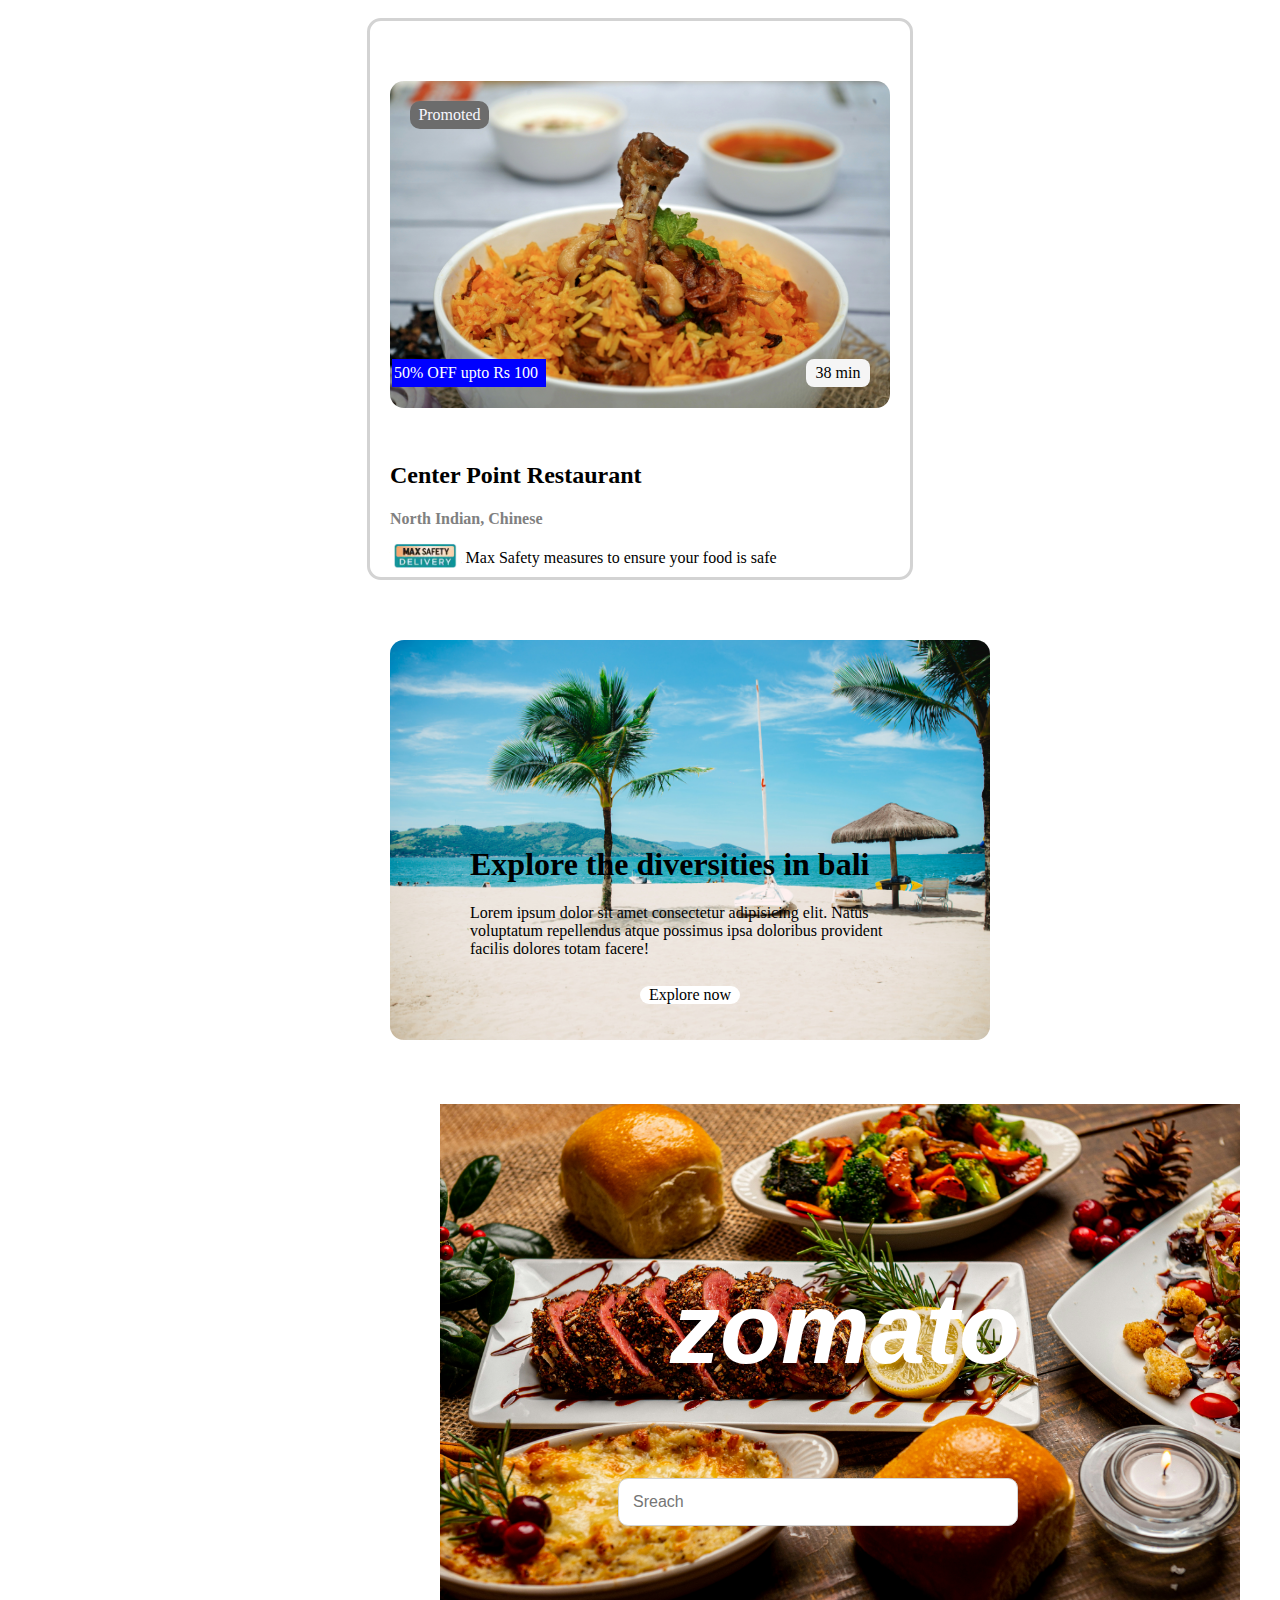
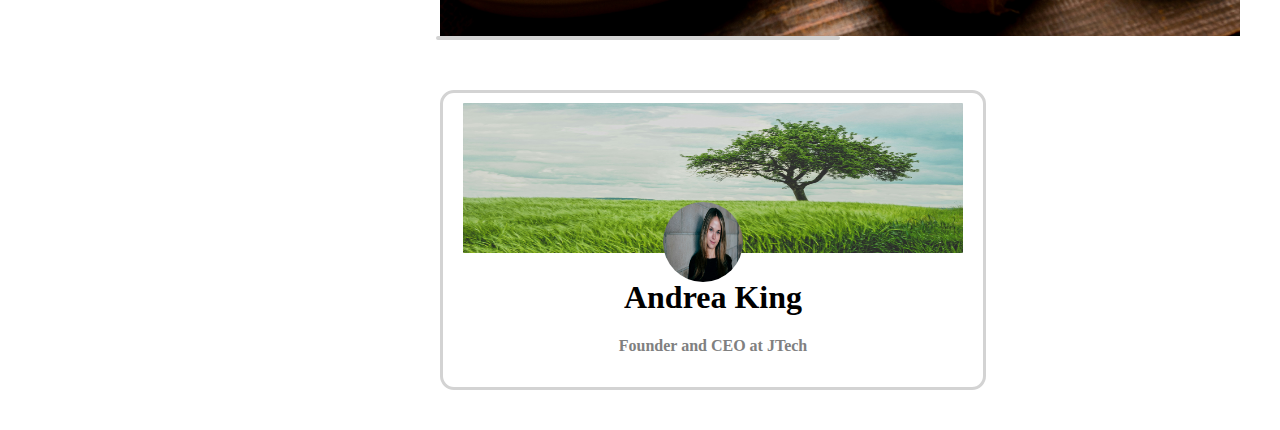
<file: ASSIGNMENT2/index.html>
<!DOCTYPE html>
<html lang="en">
<head>
    <meta charset="UTF-8">
    <meta name="viewport" content="width=device-width, initial-scale=1.0">
    <title>ASSIGNMENT 2</title>
    <link rel="stylesheet" href="style.css" >
</head>
<body>
    <div class="box1">
        <div class="inn-box">
            <img src="biryani.jpg" class="bir-img">
            <div class="i1">Promoted</div>
            <div class="i2">50% OFF upto Rs 100</div>
            <div class="i3">38 min</div>
        </div>
        <div class="info">
            <h2>Center Point Restaurant</h2>
            <h4 style="color: gray;">North Indian, Chinese</h4>
        </div>
        <div class="sub">
            <img src="sub.png" class="subb" alt="">Follows all Max Safety measures to ensure your food is safe</img>
        </div>
    </div>
    <div class="box2">
        <div class="inn-box">
            <img src="bali.jpg" class="img">
            <div class="desc">
            <h1>Explore the diversities in bali</h1>
            <p>Lorem ipsum dolor sit amet consectetur adipisicing elit. Natus voluptatum repellendus atque possimus ipsa doloribus provident facilis dolores totam facere!</p>
            </div>
            <div class="btn">Explore now</div>
        </div>
    </div>
    <div class="box3">
        <div class="inn-box2">
        <img src="food.jpg" class="f-img">
        <div class="head">
        <h1>zomato</h1>
        </div>
        <div class="navi">
            <input type="search" class="search" placeholder="Sreach">
        </div>
    </div>
   <div class="box4">
        <div class="b4">
            <img src="sc.jpg" class="s-img">
            <div class="hov">
                <img src="p.jpg" class="p-img">
            </div>
        </div>
            <div>
                <h1 style="text-align: center;">Andrea King</h1>
                <h4 style="color: gray; text-align: center;">Founder and CEO at JTech</h4>
            </div>
    </div>
</body>
</html>
</file>
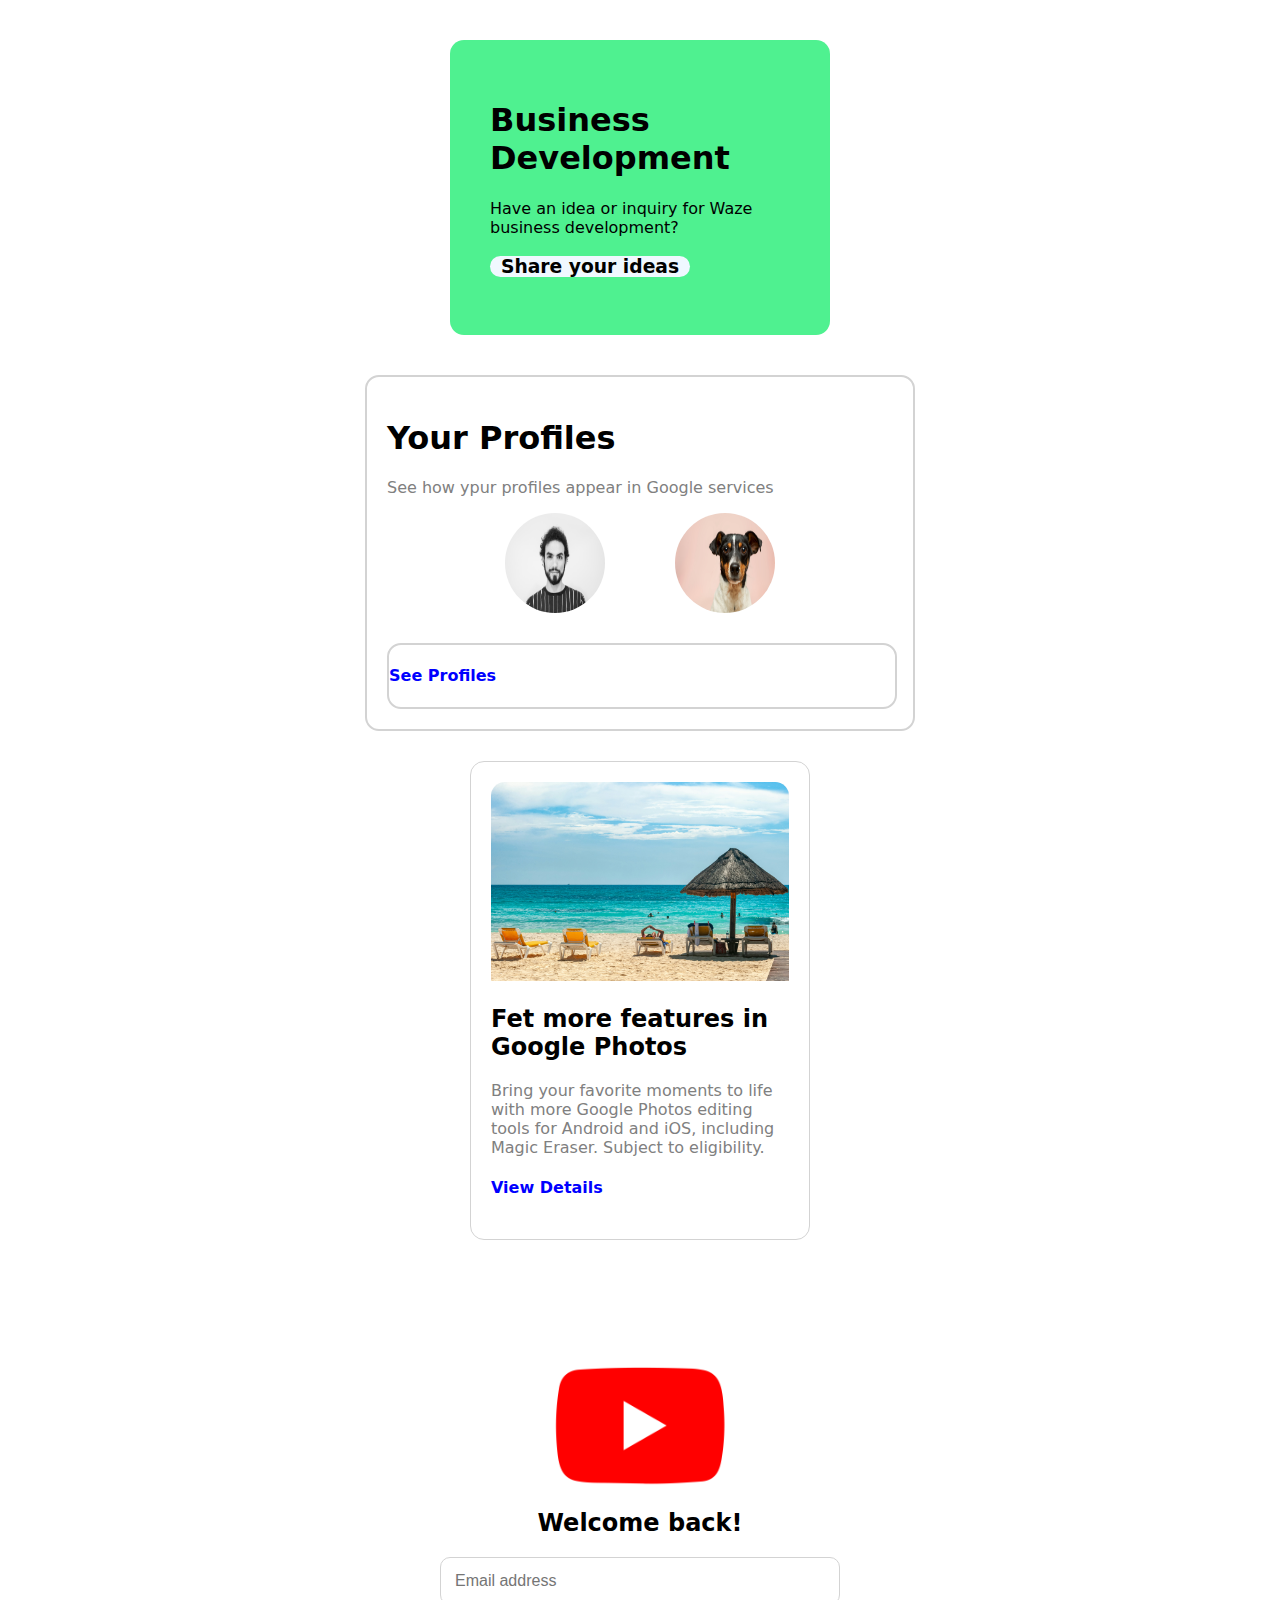
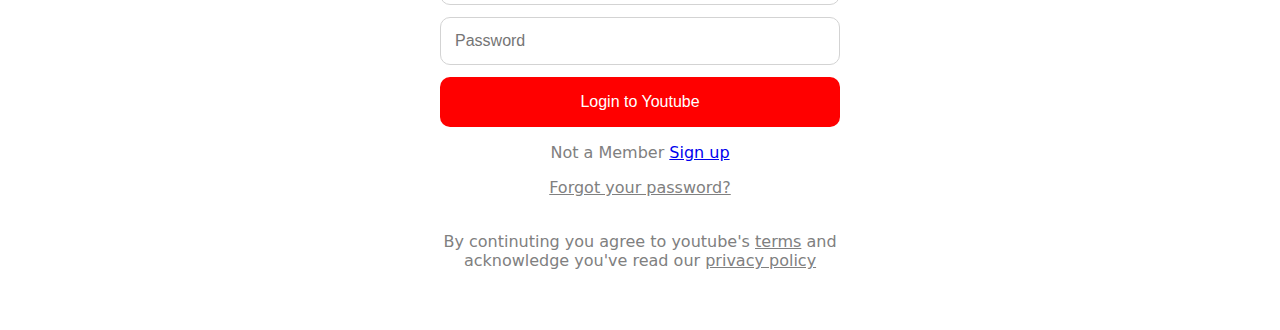
<file: assignment1.html>
<!DOCTYPE html>
<html lang="en">
<head>
    <meta charset="UTF-8">
    <meta name="viewport" content="width=device-width, initial-scale=1.0">
    <title>ASSIGNMENT 1</title>
    <link rel="stylesheet" href="style.css">
</head>
<body>
    <div class="box1">
        <h1>Business Development</h1>
        <p>
            Have an idea or inquiry for Waze business development?
        </p>
        <div class="inn-box">
            <h3 style="text-align: center;">Share your ideas</h3>
        </div>
    </div>
    <div class="box2">
        <h1>Your Profiles</h1>
        <p style="color: gray;">See how ypur profiles appear in Google services</p>
        <div class="flexbox">
            <img src="p1.jpg" class="img1">
            <img src="p2.jpg" class="img2">
        </div>
        <div class="border">
            <h4 style="color: blue;">See Profiles</h4>
        </div>
    </div>
    <div class="box3">
        <img src="p3.jpg" class="inn-img">
        <div class="info">
            <h2>Fet more features in Google Photos</h2>
            <p style="color: gray;">Bring your favorite moments to life with more Google Photos editing tools for Android and iOS, including Magic Eraser. Subject to eligibility.</p>
            <div class="in-box">
                <h4 style="color:blue">View Details</h4>
            </div>
        </div>
    </div>
    <br>
    <br>
    <div class="box4">
        <img src="Symbol-Youtube.png" class="img">
        <h2>Welcome back!</h2>
        <input type="text" class="input" placeholder="Email address">
        <input type="text" class="input" placeholder="Password">
        <button class="button">Login to Youtube</button>
        <div class="info">
            <p style="color: gray;">Not a Member <a href="https://google.com/Login">Sign up</a></p>
            <a href="https://google.com/Login" style="color: gray;">Forgot your password?</a>
            <br>
            <br>
            <p style="color: gray;">By continuting you agree to youtube's <a href="https://google.com/Login" style="color: gray;">terms</a> and acknowledge you've read our <a href="https://google.com/Login" style="color: gray;">privacy policy</a></p>
        </div>
    </div>
</body>
</html>
</file>
<file: ASSIGNMENT2/style.css>
,body{
    font-family:system-ui, -apple-system, BlinkMacSystemFont, 'Segoe UI', Roboto, Oxygen, Ubuntu, Cantarell, 'Open Sans', 'Helvetica Neue', sans-serif
}

.box1{
    width: 500px;
    border: 3px solid lightgray;
    border-radius: 14px;
    margin: 18px auto;
    padding: 10px 20px;
    position: relative;
}

.inn-box{
    width:100%;
    border:none;
    position: relative;
}
 .bir-img{
    width:100%;
    border-radius: 14px;
 }

.i1{
    position:absolute;
    top: 0;
    width: 75px;
    border: none;
    border-radius: 10px;
    margin: 20px;
    padding: 5px 2px;
    background-color: rgb(108, 108, 108);
    color: ghostwhite;
    text-align: center;

}

.i2{
    position:absolute;
    left: -18px;
    bottom: 5px;
    width: 150px;
    border: none;
    margin: 20px;
    padding: 5px 2px;
    background-color: blue;
    color: white;

}

.i3{
    position:absolute;
    right: 0;
    bottom: 5px;
    width: 60px;
    border-radius: 8px;
    margin: 20px;
    padding: 5px 2px;
    background-color: whitesmoke;
    color: black;
    text-align: center;
}

.sub{
    border-radius: 14px;
    width: 100%;
    border: 2px soild gray;
    position: relative;

}

.subb{
    height: 30px;
    bottom: -3px;
    position: absolute;
}

.box2{
    width: 500px;
    border: none;
    border-radius: 14px;
    margin: 50px auto; 
}

.inn-box{
    position: relative;
    margin:50px auto;
    width:100%;
}

.desc{
    left: 80px;
    position: absolute;
    bottom:80px;
}

.img{
    width: 600px;
    margin:10px auto;
    border-radius: 14px ;
}

.btn{
    width:100px;
    border-radius: 20px;
    background-color: white;
    color: black;
    position: absolute;
    bottom: 50px;
    left: 250px;
    text-align: center;
}

.box3{
    border-radius:10px;
    margin: 40px auto;
    border: none;;
    width:400px;
    position:relative
}

.inn-box2{
    position: relative;
    margin:50px auto;
    width:100%;
}

.f-img{
    width:100%;
    width: 800px;
}

.head{
    position: absolute;
    top: 100px;
    left: 230px;
    font-family:Impact, Haettenschweiler, 'Arial Narrow Bold', sans-serif;
    font-size: 50px;
    font-style: italic;
    color: white;

}

.navi{
    position: absolute ;
    border: 2px solid lightgray;
    border-radius: 14px;
    width:100%;
    bottom: 0;
    right:0;
}

.search{
    position: absolute;
    width: 100%;
    padding: 14px;
    font-size: 16px;
    box-sizing: border-box;
    margin-bottom: 12px;
    border-radius: 10px;
    border: 1px solid lightgray;
    bottom: 100px;
    left:180px
}

.box4{
    width: 500px;
    border: 3px solid lightgray;
    border-radius: 14px;
    margin: 18px auto;
    padding: 10px 20px;
    position: relative;
}

.b4{
    position:relative;
    width:100%;
    border: none;
}


.s-img{
    width:100%;
    height: 150px;
    border-radius:1px;
    position: relative;
    

}
 .p-img{
    height: 80px;
    position: absolute;
    border-radius:50%;
    width:80px;
    bottom: -25px;
    left:  200px;
 }
</file>
<file: style.css>
.box1{
    border-radius: 14px;
    width: 300px;
    background-color: rgb(79, 241, 144);
    padding: 40px;
    margin: 40px auto;
    border: 5px;
    font-family: system-ui, -apple-system, BlinkMacSystemFont, 'Segoe UI', Roboto, Oxygen, Ubuntu, Cantarell, 'Open Sans', 'Helvetica Neue', sans-serif;
}

.inn-box{
    border-radius: 14px;
    width: 200px;
    background-color: aliceblue;
    box-sizing: border-box;
    
}

.box2{
    border-radius: 14px;
    width: 550px;
    padding: 20px;
    margin: 30px auto;
    border: 2px solid lightgray;
    box-sizing: border-box;
    font-family: system-ui, -apple-system, BlinkMacSystemFont, 'Segoe UI', Roboto, Oxygen, Ubuntu, Cantarell, 'Open Sans', 'Helvetica Neue', sans-serif;
}
 .img1{
    width: 100px;
    height: 100px;
    border-radius: 70%;

 }

 .img2{
    width: 100px;
    height: 100px;
    border-radius: 50%;

 }

 .border{
    border: 2px solid lightgray;
    width:100%;
    border-radius: 14px;
    margin-top: 30px;
 }

 .box3{
    border-radius: 14px;
    width: 340px;
    padding: 20px;
    margin: 30px auto;
    border: 1px solid lightgray;
    box-sizing: border-box;
    font-family: system-ui, -apple-system, BlinkMacSystemFont, 'Segoe UI', Roboto, Oxygen, Ubuntu, Cantarell, 'Open Sans', 'Helvetica Neue', sans-serif;
}

.inn-img{
    width: 100%;
    border-top-left-radius: 14px;
    border-top-right-radius: 14px;

}

.in-box{
    border-radius: 14px;
    width: 200px;
    box-sizing: border-box;
    border: 2px soild lightgray;
}

.box4{
    text-align: center;
    width: 400px;
    margin: 60px auto;
    font-family: system-ui, -apple-system, BlinkMacSystemFont, 'Segoe UI', Roboto, Oxygen, Ubuntu, Cantarell, 'Open Sans', 'Helvetica Neue', sans-serif;
}

.input{
    width: 100%;
    padding: 14px;
    font-size: 16px;
    box-sizing: border-box;
    margin-bottom: 12px;
    border-radius: 10px;
    border: 1px solid lightgray;
}

.button {
    background-color: red;
    color: white;
    padding: 16px;
    width: 100%;
    box-sizing: border-box;
    border: none;
    border-radius: 10px;
    font-size: 16px;
}

.img{
    height: 120px;
}

.flexbox{
    display:flex;
    gap:70px;
    justify-content: center;
}
</file>
